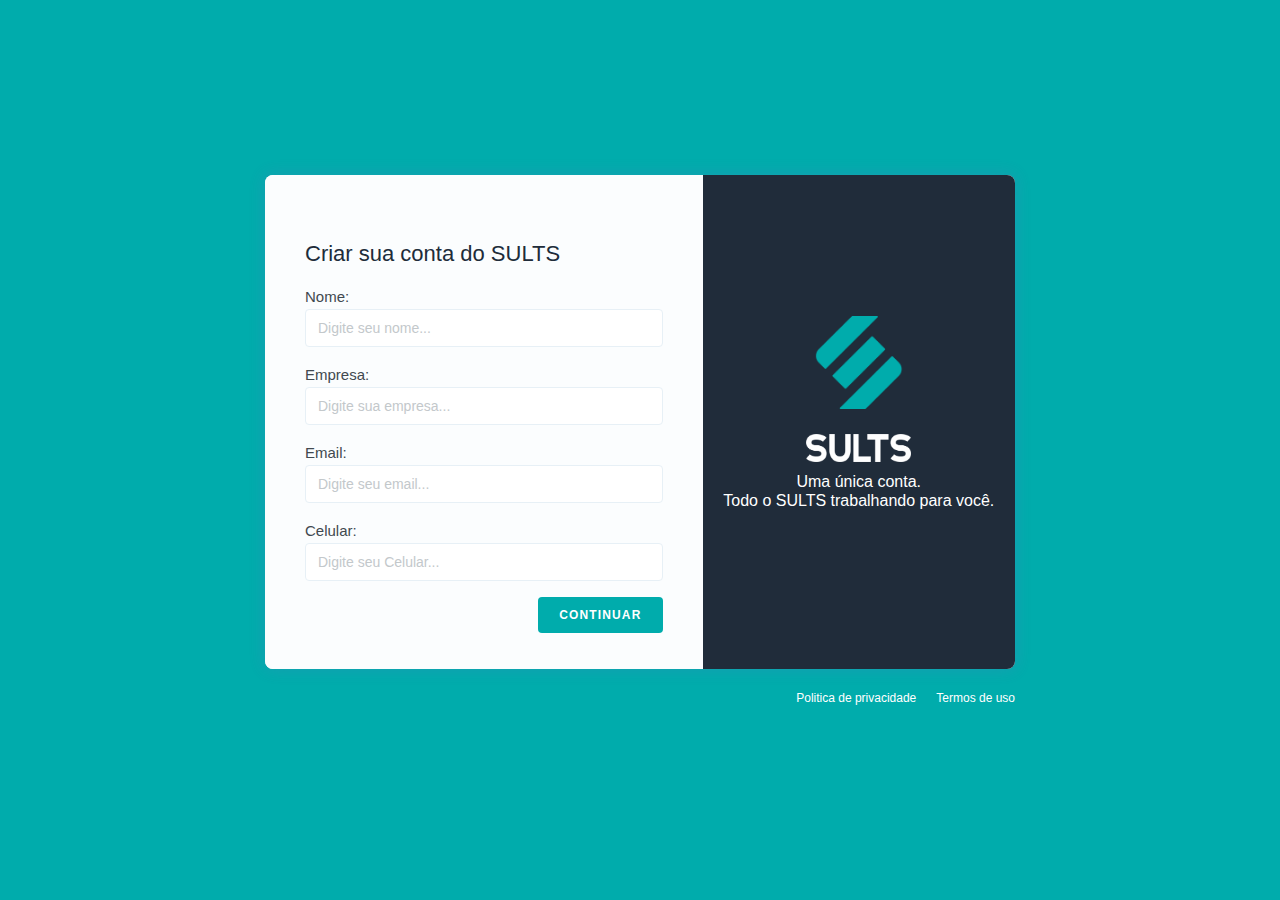
<file: index.html>
<!DOCTYPE html>
<html lang="en">
    <head>
        <meta charset="UTF-8">
        <meta name="viewport" content="width=device-width, initial-scale=1.0">
        <link rel="stylesheet" href="assets/css/style.css">
        <link rel="icon" href="assets/css/img/icon.ico">
        <title>SULTS: Solicitar avaliação gratuita</title>
    </head>
    <body>
        <main>
            <div class="general-container">
                <div class="principal-container" id="div-principal">
                    <div class="form-container">
                        <form class="form-contact" name="form-contact"
                            id="id-form-contact"  novalidate>
                            <p class="title">Criar sua conta do SULTS</p>
                            <div class="form-group">
                                <label class="class-label"> Nome:</label>
                                <input type="text" name="name" id="name"placeholder="Digite seu nome..." />
                            </div>
                            <div class="form-group">
                                <label class="class-label">Empresa:</label> 
                                <input type="text" name="company" id="company" placeholder="Digite sua empresa..." />
                            </div>

                            <div class="form-group">
                                <label class="class-label">Email:</label>
                                <input type="email" name="email" id="email" placeholder="Digite seu email..." />
                                <a id="email-error" class="error">mensagem de erro</a>
                            </div>

                            <div class="form-group">
                                <label class="class-label">Celular:</label>
                                <input type="text" name="phone" id="phone"placeholder="Digite seu Celular..." />
                            </div>

                            <div id="form-warning-wrapper"class="warning-message">
                                <div class="style-form-warnin">
                                    <div id="form-warning-message"> <p>mensagem de erro</p></div>
                                </div>
                            </div>

                            <div class="continue-button">
                                <button type="submit"
                                    class="btn">Continuar</button>
                            </div>
                        </form>
                    </div>

                    <div class="right-logo-div">
                        <div class="logos">
                            <img class="img-logo" src="assets/css/img/S-SULTS.png" alt="Logo SULTS para fundo escuro">
                            <img class="img-nome" src="assets/css/img/SULTS.png" alt="Logo SULTS totalmente branca">
                            <h1 class="text-right">
                                Uma única conta.
                                <br>
                                Todo o SULTS trabalhando para você.
                            </h1>
                        </div>
                    </div>
                </div>
                <div class="politics-term-div">
                    <p><a href="https://policies.sults.com.br/politica-de-privacidade">Politica de privacidade</a></p>
                    <p class="term-div"><a href="https://policies.sults.com.br/termos-de-uso">Termos de uso</a></p>
                </div>
            </div>
        </main>
        <script src="index.js"></script>
    </body>
</html>
</file>
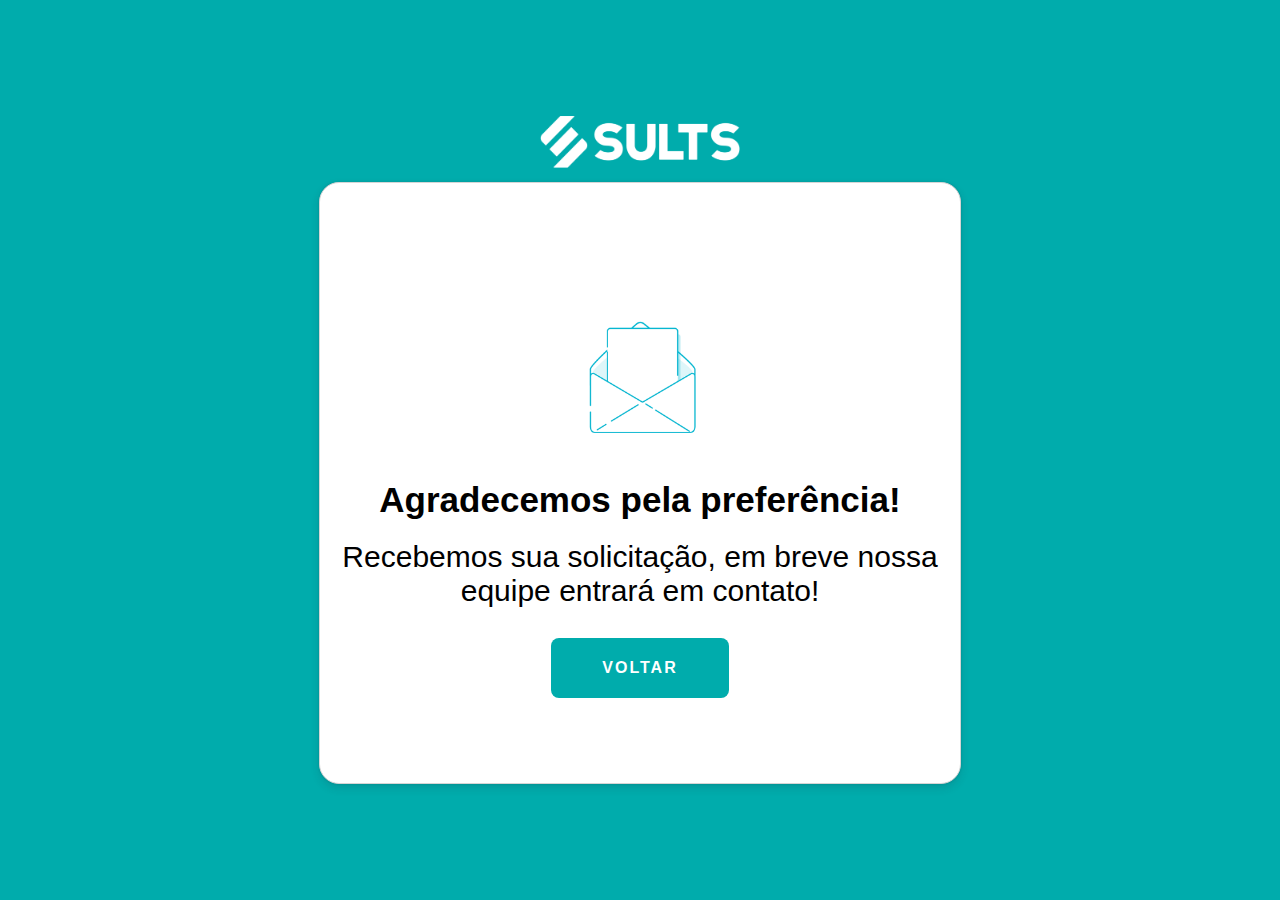
<file: continue-page.html>
<!DOCTYPE html>
<html lang="en">
    <head>
        <meta charset="UTF-8">
        <meta name="viewport" content="width=device-width, initial-scale=1.0">
        <link rel="stylesheet" href="assets/css/style-continue-page.css">
        <link rel="icon" href="assets/css/img/icon.ico">
        <title>SULTS: Solicitar avaliação gratuita</title>
    </head>
    <body>
        <main>
            <div class="initial-container">
                <div class="logo-container">
                    <a href="https://www.sults.com.br">
                        <img class="initial-logo"src="assets/css/img/logo-sults-light.png" alt="logo inicial light sults">
                    </a>
                </div>
                <div class="card-verificad">
                    <div class="verification-container">
                        <img class="img-confirmation" src="assets/css/img/email-confirmation.gif" alt="imagem confirmacao de cadastro">
                    </div>
                    <div class="text-conteiner">
                        <h1> Agradecemos pela preferência!</h1>
                        <p class> Recebemos sua solicitação, em breve nossa equipe entrará em contato! </p>
                    </div>
                    <div class="button-sults">
                        <a href="https://www.sults.com.br">
                            <button class="btn-initial-page">Voltar</button>
                        </a>
                    </div>
                </div>
            </div>
        </main>
    </body>
</html>
</file>
<file: assets/css/style.css>
/* General styles*/
* {
    margin: 0;
    padding: 0;
    font-family: Arial, sans-serif;
    line-height: 1.5;
}

body {
    background: #00acac;
}

main {
    display: flex;
    justify-content: center;
    align-items: center;
    min-height: 100vh;
}

/* Left side - Forms */
.general-container {
    position: relative;
}

.principal-container {
    width: 100%;
    max-width: 750px;
    background: #fbfdfe;
    border-radius: 8px;
    box-shadow: 0px 0px 15px 1px rgba(113, 106, 202, 0.2);
    overflow: hidden;
    grid-template-columns: 437.5px 312.5px;
    display: grid;
    z-index: 1000;
}

.form-container {
    background: #fbfdfe;
    max-width: 437.5px;
    padding: 48px 40px 36px;
}

form {
    height: 100%;
    width: 100%;
}

.form-group {
    max-width: 357.500px;
    height: auto;
    margin-bottom: 1rem;
    position: relative;
}

.form-group input {
    width: 100%;
    height: calc(2.25rem + 2px);
    border: 1px solid #e7f0f6;
    padding: 0.375rem 0.75rem;
    box-sizing: border-box;
    border-radius: 0.25rem;
    outline: none;
    font-size: 1rem;
    color: #495057;
}

.form-group label {
    font-size: 15px;
    font-weight: 500;
    width: 100%;
    height: 22,5px;
}


.form-group input:focus {
    box-shadow: 0px 0px 0px 3px #B6D6F2;
    border: 1px solid #7EBCF2;
}

.form-group input::placeholder {
    color: #c3c8cb;
    font-size: 14px;
}

/* error */
 .form-group.error #email {
    color: #dc3545;
    font-size: .85rem;
}

 .form-group.error {
    color: #dc3545; 
    font-size: .85rem;
    visibility: visible;
}

.form-group.error a {
    display: inline-block;
    margin-bottom: 0.5rem; 
}

.form-group.error a {
    display: flex;
    visibility: visible;
}

.form-group a {
    display: none;
    visibility: hidden;
}
/* ======== */

.class-label {
    color: #41494f;
}

.title {
    color: #202c3a;
    font-size: 22px;
    height: 29.33px;
    margin: 16px 0;
    line-height: 1.3333;
}

/* error warning block */
#form-warning-wrapper {
    display: none;
    width: 100%;
    max-width: 357.500px;
    height: 41px;
    margin-bottom: 15px;

}

.style-form-warnin {
    width: 94.5%;
    background: rgb(255, 154, 68); 
    color: white;
    padding: 10px; 
    border-radius: 3px;  
  
}

#form-warning-message {
    font-weight: 500; 
    font-size: 14px;
}
/* ======== */

.continue-button {
    display: flex;
    justify-content: flex-end;
}

.btn {
    position: relative;
    background: #00acac;
    padding: 0.5rem 1.25rem;
    cursor: pointer;
    border-radius: 0.25rem;
    border: 1px solid transparent;
    text-transform: uppercase;
    color: white;
    font-size: .75rem;
    font-weight: 700;
    line-height: 1.5;
    letter-spacing: 1.15px;
    transition: .3s;
}

.continue-button button:focus {
    box-shadow: 0px 0px 0px 3px #B6D6F2;
}

/* Right side - logos */
.right-logo-div {
    background: #202c3a;
}

.text-right {
    text-align: center;
    font-size: 16px;
    font-weight: normal;
    display: flex;
    justify-content: center;
    align-items: center;
    color: white;
    padding: 10px;
}

.right-logo-div {
    display: flex;
    justify-content: center;
    flex-direction: column;
    align-items: center;
}

.logos {
    display: flex;
    flex-direction: column;
    align-items: center;
}

.img-logo {
    width: 90px;
    height: 93.59px;
}

.img-nome {
    width: 105px;
    height: 27.64px;
    margin-top: 25px;
}

.logos h1 {
    line-height: 1.2;
    margin-bottom: 0.5rem;
}

/* Bottom side - privacty and terms*/
.politics-term-div {
    margin: 1rem 0;
    display: flex; 
    align-items: flex-end;
    justify-content: flex-end
}


.politics-term-div a {
    text-decoration: none;
    font-size: 12px;
    color: white;
}

.term-div {
    margin-left: 20px;
}

/* Responsive screen */
@media only screen and (max-width: 1024px) {
    .right-logo-div {
        display: none;
    }
}

@media only screen and (max-width: 768px) {
    .general-container {
        width: 750px;
    }

    .principal-container {
        grid-template-columns: 1fr;
        width: 100%;
        height: auto;
    }

    .right-logo-div {
        display: none;
    }

    .form-container {
        max-width: 100%;
    }

    .form-group {
        width: auto;
    }

    .form-group input {
        width: 100%;
    }
}

@media only screen and (max-width: 335px) {
    .title {
        height: auto;
    }
}

@media only screen and (max-width: 218px) {
    main {
        justify-content: initial;
    }
}

@media only screen and (max-width: 179px) {
    .continue-button {
        display: block;
    }
}
</file>
<file: assets/css/style-continue-page.css>
* {
    font-family: sans-serif;
    padding: 0;
    margin: 0;
}

.initial-container {
    width: 100%;
    height: 100vh;
    background: #00acac;
    display: flex;
    justify-content: center;
    flex-direction: column;
    align-items: center;
}

.logo-container {
    display: flex;
    justify-content: center;
    align-items: center;
    width: 500px;
    padding-bottom: 10px;
}

.initial-logo {
    width: 200px;
}

.card-verificad {
    width: 50%;
    height: 600px;
    background: white;
    overflow: hidden;
    border-radius: 20px;
    box-shadow: 0 0 2px 0 rgb(34 47 62/20%), 0 4px 8px 0 rgb(34 47 62/15%);
    border: 1px solid #d5d5d5;
}

.card-verificad {
    display: flex;
    justify-content: center;
    align-items: center;
    flex-direction: column;
}

.verification-container {
    width: 100%;
    display: flex;
    justify-content: center;
}

.img-confirmation {
    width: 40%;
}

.text-conteiner {
    display: flex;
    justify-content: center;
    flex-direction: column;
}

.text-conteiner h1 {
    padding: 20px 20px 0px;
    font-size: 35px;
    text-align: center;
}

.text-conteiner p {
    padding: 20px 20px 0px;
    text-align: center;
    font-size: 30px;
}

.button-sults {
    display: flex;
    justify-content: center;
    padding-top: 30px;
}

.button-sults button {
    padding: 20px 50px;
    border-radius: 8px;
    border: 1px solid transparent;
    background: #00acac;
    color: white;
    text-transform: uppercase;
    font-size: 1rem;
    font-weight: 700;
    letter-spacing: 2px;
    cursor: pointer;
}

.button-sults button:focus {
    box-shadow: 0px 0px 0px 3px #B6D6F2;
}

@media only screen and (max-width: 768px) {
    .logo-container {
        width: 100%;
    }

    .card-verificad {
        width: 100%;
    }

    .logo-container {
        display: none;
    }
}

@media only screen and (max-width: 320px) {
    .verification-container {
        display: none;
    }
}
</file>
